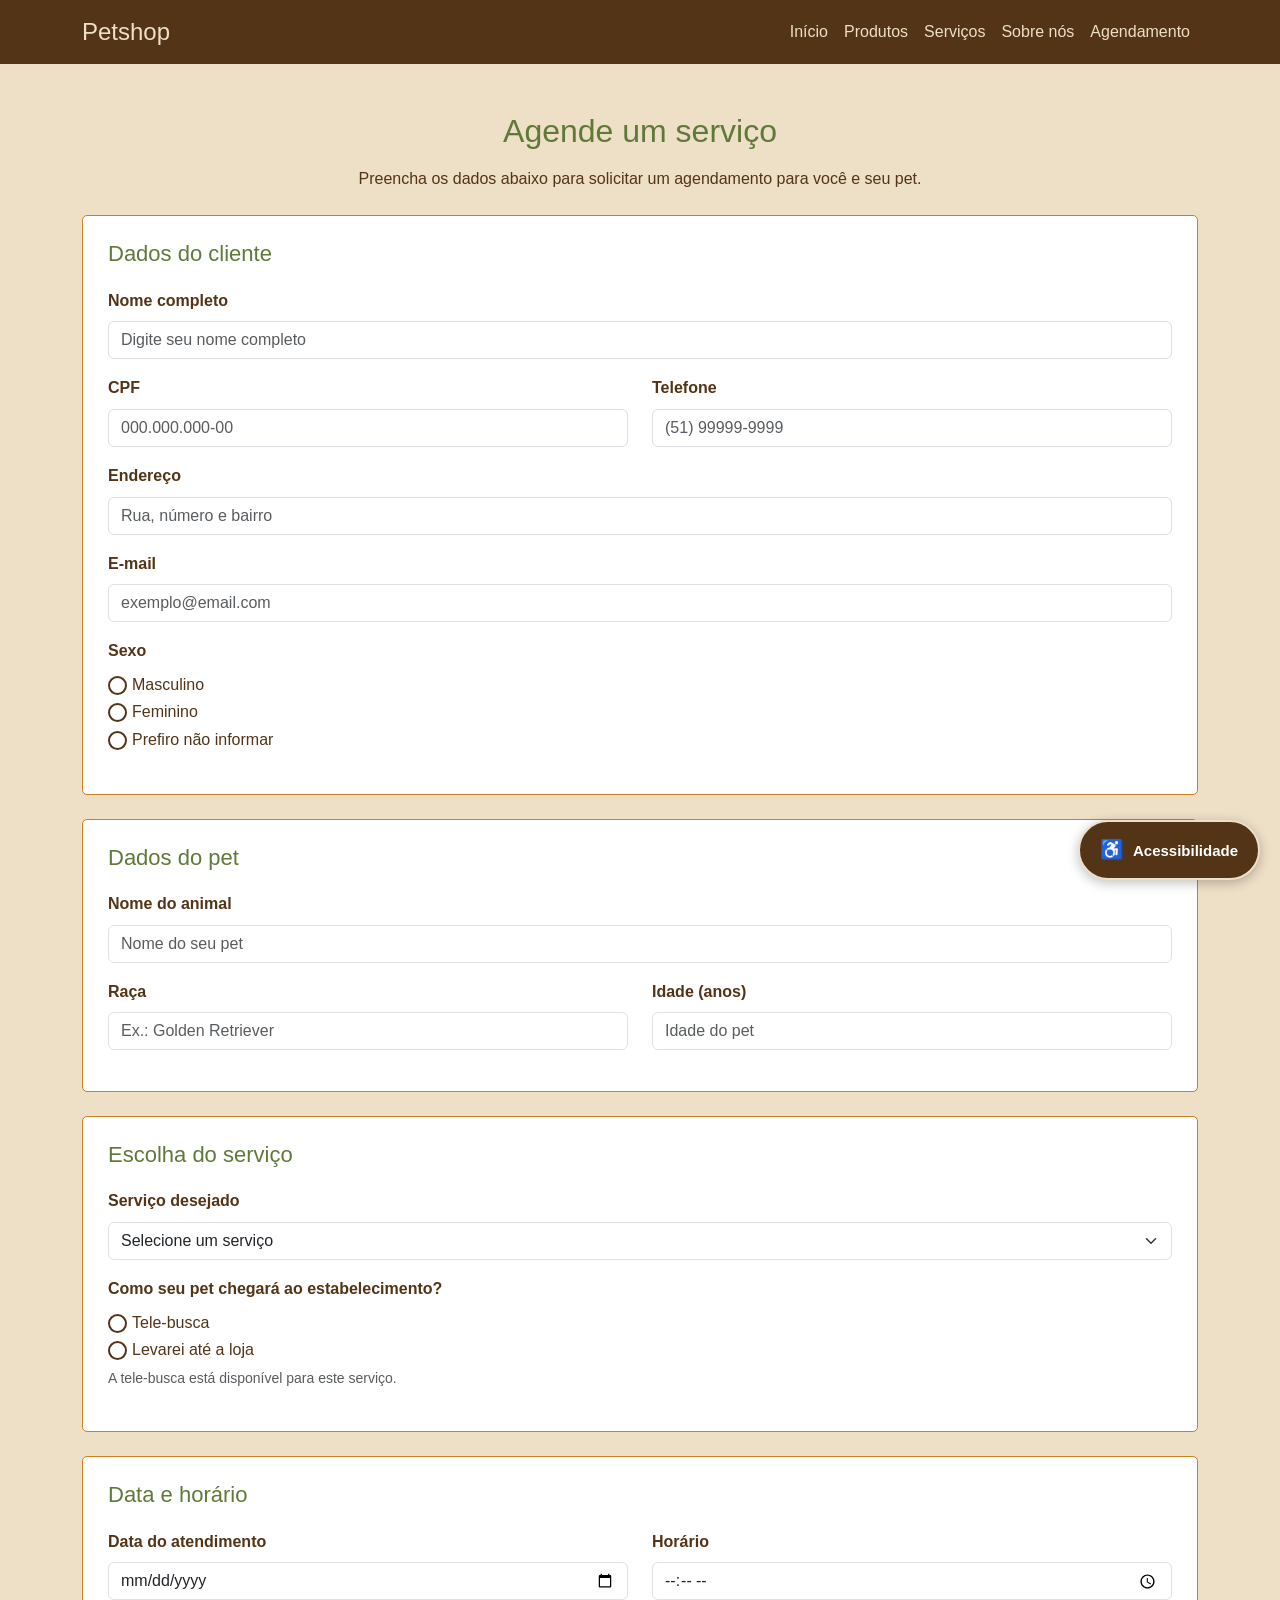
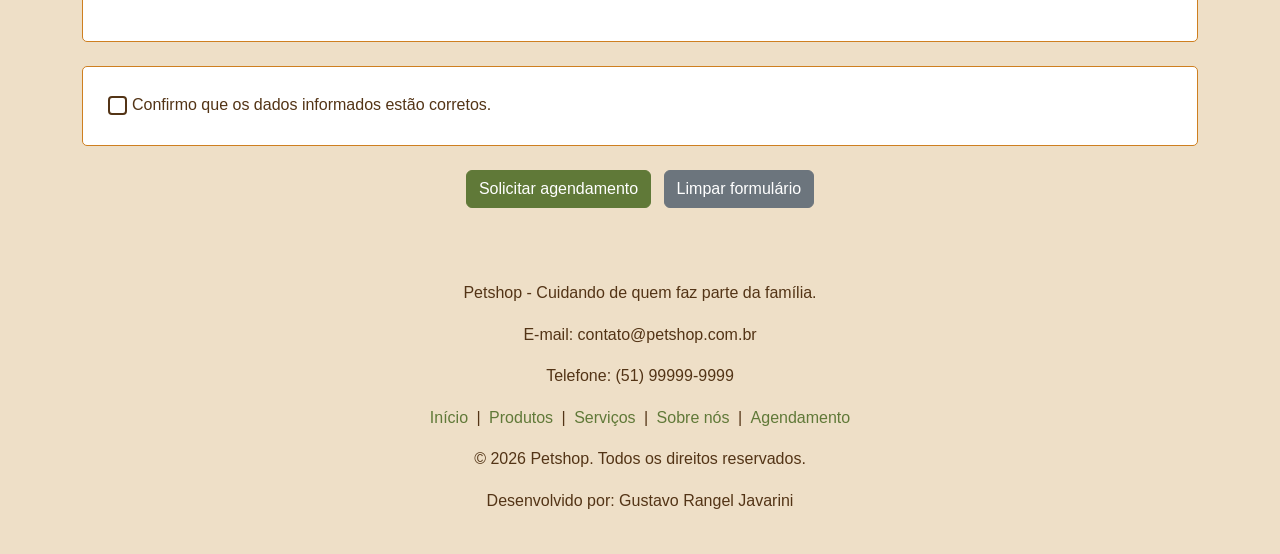
<file: agendamento.html>
<!DOCTYPE html>
<html lang="pt-BR">

<head>
    <meta charset="UTF-8">
    <meta name="viewport" content="width=device-width, initial-scale=1.0">

    <title>Petshop - Agendamento</title>

    <!-- Bootstrap -->
    <link
        href="https://cdn.jsdelivr.net/npm/bootstrap@5.3.3/dist/css/bootstrap.min.css"
        rel="stylesheet"
    >

    <!-- CSS próprio -->
    <link rel="stylesheet" href="./styles/styles.css">
</head>

<body>
<a href="#conteudoPrincipal" class="pular-conteudo">
    Pular para o conteúdo principal
</a>
    <!-- MENU -->
    <nav class="navbar navbar-expand-lg navbar-light">

        <div class="container">

            <a class="navbar-brand" href="index.html">
                Petshop
            </a>

            <button
                class="navbar-toggler"
                type="button"
                data-bs-toggle="collapse"
                data-bs-target="#menuPrincipal"
                aria-controls="menuPrincipal"
                aria-expanded="false"
                aria-label="Abrir menu de navegação"
            >
                <span class="navbar-toggler-icon"></span>
            </button>

            <div class="collapse navbar-collapse" id="menuPrincipal">

                <ul class="navbar-nav ms-auto">

                    <li class="nav-item">
                        <a class="nav-link" href="index.html">Início</a>
                    </li>

                    <li class="nav-item">
                        <a class="nav-link" href="produtos.html">Produtos</a>
                    </li>

                    <li class="nav-item">
                        <a class="nav-link" href="servicos.html">Serviços</a>
                    </li>

                    <li class="nav-item">
                        <a class="nav-link" href="sobre.html">Sobre nós</a>
                    </li>

                    <li class="nav-item">
                        <a class="nav-link active" href="agendamento.html">
                            Agendamento
                        </a>
                    </li>

                </ul>

            </div>

        </div>

    </nav>


    <!-- CONTEÚDO PRINCIPAL -->
    <main id="conteudoPrincipal" class="container my-5">

        <section class="text-center mb-4">

            <h2>Agende um serviço</h2>

            <p>
                Preencha os dados abaixo para solicitar um agendamento
                para você e seu pet.
            </p>

        </section>


        <form id="formAgendamento">

            <!-- DADOS DO CLIENTE -->
            <section class="formulario-secao mb-4">

                <h2>Dados do cliente</h2>

                <div class="mb-3">

                    <label for="nomeCliente" class="form-label">
                        Nome completo
                    </label>

                    <input
                        type="text"
                        class="form-control"
                        id="nomeCliente"
                        placeholder="Digite seu nome completo"
                        required
                    >

                </div>


                <div class="row">

                    <div class="col-md-6 mb-3">

                        <label for="cpf" class="form-label">
                            CPF
                        </label>

                        <input
                            type="text"
                            class="form-control"
                            id="cpf"
                            placeholder="000.000.000-00"
                            pattern="[0-9]{3}\.?[0-9]{3}\.?[0-9]{3}-?[0-9]{2}"
                            required
                        >

                    </div>


                    <div class="col-md-6 mb-3">

                        <label for="telefone" class="form-label">
                            Telefone
                        </label>

                        <input
                            type="tel"
                            class="form-control"
                            id="telefone"
                            placeholder="(51) 99999-9999"
                            required
                        >

                    </div>

                </div>


                <div class="mb-3">

                    <label for="endereco" class="form-label">
                        Endereço
                    </label>

                    <input
                        type="text"
                        class="form-control"
                        id="endereco"
                        placeholder="Rua, número e bairro"
                        required
                    >

                </div>


                <div class="mb-3">

                    <label for="email" class="form-label">
                        E-mail
                    </label>

                    <input
                        type="email"
                        class="form-control"
                        id="email"
                        placeholder="exemplo@email.com"
                        required
                    >

                </div>


                <div class="mb-3">

                    <label class="form-label">
                        Sexo
                    </label>

                    <div class="form-check">

                        <input
                            type="radio"
                            class="form-check-input"
                            name="sexo"
                            id="masculino"
                            value="Masculino"
                            required
                        >

                        <label class="form-check-label" for="masculino">
                            Masculino
                        </label>

                    </div>


                    <div class="form-check">

                        <input
                            type="radio"
                            class="form-check-input"
                            name="sexo"
                            id="feminino"
                            value="Feminino"
                        >

                        <label class="form-check-label" for="feminino">
                            Feminino
                        </label>

                    </div>


                    <div class="form-check">

                        <input
                            type="radio"
                            class="form-check-input"
                            name="sexo"
                            id="naoInformar"
                            value="Prefiro não informar"
                        >

                        <label class="form-check-label" for="naoInformar">
                            Prefiro não informar
                        </label>

                    </div>

                </div>

            </section>


            <!-- DADOS DO PET -->
            <section class="formulario-secao mb-4">

                <h2>Dados do pet</h2>

                <div class="mb-3">

                    <label for="nomePet" class="form-label">
                        Nome do animal
                    </label>

                    <input
                        type="text"
                        class="form-control"
                        id="nomePet"
                        placeholder="Nome do seu pet"
                        required
                    >

                </div>


                <div class="row">

                    <div class="col-md-6 mb-3">

                        <label for="raca" class="form-label">
                            Raça
                        </label>

                        <input
                            type="text"
                            class="form-control"
                            id="raca"
                            placeholder="Ex.: Golden Retriever"
                            required
                        >

                    </div>


                    <div class="col-md-6 mb-3">

                        <label for="idade" class="form-label">
                            Idade (anos)
                        </label>

                        <input
                            type="number"
                            class="form-control"
                            id="idade"
                            min="0"
                            max="50"
                            placeholder="Idade do pet"
                            required
                        >

                    </div>

                </div>

            </section>


            <!-- ESCOLHA DO SERVIÇO -->
            <section class="formulario-secao mb-4">

                <h2>Escolha do serviço</h2>

                <div class="mb-3">

                    <label for="servico" class="form-label">
                        Serviço desejado
                    </label>

                    <select
                        class="form-select"
                        id="servico"
                        required
                    >

                        <option value="" selected disabled>
                            Selecione um serviço
                        </option>

                        <option value="Banho">
                            Banho - R$ 67,00
                        </option>

                        <option value="Tosa">
                            Tosa - R$ 67,00
                        </option>

                        <option value="Consulta Veterinária">
                            Consulta Veterinária - R$ 120,00
                        </option>

                        <option value="Hospedagem">
                            Hospedagem - R$ 67,00 por diária
                        </option>

                    </select>

                </div>


                <!-- TRANSPORTE -->
                <div class="mb-3">

                    <label class="form-label">
                        Como seu pet chegará ao estabelecimento?
                    </label>

                    <div class="form-check">

                        <input
                            type="radio"
                            class="form-check-input"
                            name="transporte"
                            id="teleBusca"
                            value="Tele-busca"
                            required
                        >

                        <label class="form-check-label" for="teleBusca">
                            Tele-busca
                        </label>

                    </div>


                    <div class="form-check">

                        <input
                            type="radio"
                            class="form-check-input"
                            name="transporte"
                            id="levarLoja"
                            value="Levarei até a loja"
                        >

                        <label class="form-check-label" for="levarLoja">
                            Levarei até a loja
                        </label>

                    </div>

                    <small id="avisoTransporte" class="text-muted">
                        Selecione um serviço para verificar as opções de transporte.
                    </small>

                </div>

            </section>


            <!-- CONSULTA VETERINÁRIA -->
            <section
                id="secaoConsulta"
                class="formulario-secao mb-4"
                hidden
            >

                <h2>Informações da consulta</h2>

                <div class="mb-3">

                    <label for="motivoConsulta" class="form-label">
                        Motivo da consulta
                    </label>

                    <textarea
                        class="form-control"
                        id="motivoConsulta"
                        rows="3"
                        placeholder="Descreva o motivo da consulta"
                    ></textarea>

                </div>

            </section>


            <!-- HOSPEDAGEM -->
            <section
                id="secaoHospedagem"
                class="formulario-secao mb-4"
                hidden
            >

                <h2>Período da hospedagem</h2>

                <p>
                    Informe as datas e os horários de entrada e saída do seu pet.
                    O valor será calculado automaticamente.
                </p>

                <div class="row">

                    <div class="col-md-6 mb-3">

                        <label for="dataEntradaHospedagem" class="form-label">
                            Data de entrada
                        </label>

                        <input
                            type="date"
                            class="form-control"
                            id="dataEntradaHospedagem"
                        >

                    </div>


                    <div class="col-md-6 mb-3">

                        <label for="horarioEntradaHospedagem" class="form-label">
                            Horário de entrada
                        </label>

                        <input
                            type="time"
                            class="form-control"
                            id="horarioEntradaHospedagem"
                        >

                    </div>


                    <div class="col-md-6 mb-3">

                        <label for="dataSaida" class="form-label">
                            Data de saída
                        </label>

                        <input
                            type="date"
                            class="form-control"
                            id="dataSaida"
                        >

                    </div>


                    <div class="col-md-6 mb-3">

                        <label for="horarioSaida" class="form-label">
                            Horário de saída
                        </label>

                        <input
                            type="time"
                            class="form-control"
                            id="horarioSaida"
                        >

                    </div>

                </div>


                <p
                    id="valorHospedagem"
                    class="preco-produto"
                    aria-live="polite"
                >
                    Valor da hospedagem: R$ 0,00
                </p>

                <small class="text-muted">
                    Valor da diária: R$ 67,00.
                </small>

            </section>


            <!-- DATA E HORÁRIO DOS OUTROS SERVIÇOS -->
            <section
                id="secaoDataHorario"
                class="formulario-secao mb-4"
            >

                <h2>Data e horário</h2>

                <div class="row">

                    <div class="col-md-6 mb-3">

                        <label for="data" class="form-label">
                            Data do atendimento
                        </label>

                        <input
                            type="date"
                            class="form-control"
                            id="data"
                            required
                        >

                    </div>


                    <div class="col-md-6 mb-3">

                        <label for="horario" class="form-label">
                            Horário
                        </label>

                        <input
                            type="time"
                            class="form-control"
                            id="horario"
                            required
                        >

                    </div>

                </div>

            </section>


            <!-- CONFIRMAÇÃO -->
            <section class="formulario-secao mb-4">

                <div class="form-check">

                    <input
                        type="checkbox"
                        class="form-check-input"
                        id="confirmacao"
                        required
                    >

                    <label
                        class="form-check-label"
                        for="confirmacao"
                    >
                        Confirmo que os dados informados estão corretos.
                    </label>

                </div>

            </section>


            <!-- BOTÕES -->
            <div class="text-center">

                <button
                    type="submit"
                    class="btn btn-success me-2"
                >
                    Solicitar agendamento
                </button>

                <button
                    type="reset"
                    class="btn btn-secondary"
                >
                    Limpar formulário
                </button>

            </div>

        </form>

    </main>


    <!-- RODAPÉ -->
    <footer class="text-center py-4">

        <div class="container">

            <p>
                Petshop - Cuidando de quem faz parte da família.
            </p>

            <p>
                E-mail: contato@petshop.com.br
            </p>

            <p>
                Telefone: (51) 99999-9999
            </p>

            <nav>

                <a href="index.html">Início</a> |
                <a href="produtos.html">Produtos</a> |
                <a href="servicos.html">Serviços</a> |
                <a href="sobre.html">Sobre nós</a> |
                <a href="agendamento.html">Agendamento</a>

            </nav>

            <p class="mt-3">
                © 2026 Petshop. Todos os direitos reservados.
            </p>

            <p>
                Desenvolvido por: Gustavo Rangel Javarini
            </p>

        </div>

    </footer>

<!-- WIDGET DE ACESSIBILIDADE -->

<div class="acessibilidade-widget">

    <!-- Botão que abre o menu -->
    <button
        type="button"
        id="botaoAcessibilidade"
        class="botao-acessibilidade"
        aria-label="Abrir opções de acessibilidade"
        aria-expanded="false"
        aria-controls="painelAcessibilidade"
    >
        <span aria-hidden="true">♿</span>
        Acessibilidade
    </button>


    <!-- Menu de acessibilidade -->
    <section
        id="painelAcessibilidade"
        class="painel-acessibilidade"
        aria-label="Opções de acessibilidade"
        hidden
    >

        <div class="cabecalho-acessibilidade">

            <div>
                <h2>Acessibilidade</h2>
                <p>Personalize sua experiência</p>
            </div>

            <button
                type="button"
                id="fecharAcessibilidade"
                class="fechar-acessibilidade"
                aria-label="Fechar menu"
            >
                ×
            </button>

        </div>


        <!-- LEITURA -->
        <div class="grupo-acessibilidade">

            <h3>Leitura da página</h3>

            <div class="grade-acessibilidade">

                <button type="button" data-acao="ler">
                    🔊 Ler página
                </button>

                <button type="button" data-acao="parar-leitura">
                    ⏹ Parar leitura
                </button>

            </div>

        </div>


        <!-- TAMANHO DO TEXTO -->
        <div class="grupo-acessibilidade">

            <h3>Tamanho do texto</h3>

            <div class="grade-acessibilidade">

                <button type="button" data-acao="diminuir-texto">
                    A− Diminuir
                </button>

                <button type="button" data-acao="aumentar-texto">
                    A+ Aumentar
                </button>

            </div>

        </div>


        <!-- CONTRASTE -->
        <div class="grupo-acessibilidade">

            <h3>Contraste</h3>

            <div class="grade-acessibilidade">

                <button type="button" data-acao="contraste-claro" aria-pressed="false">
                    ☀ Contraste claro
                </button>

                <button type="button" data-acao="contraste-escuro" aria-pressed="false">
                    ◐ Contraste escuro
                </button>

            </div>

        </div>


        <!-- LEITURA E VISUALIZAÇÃO -->
        <div class="grupo-acessibilidade">

            <h3>Leitura e visualização</h3>

            <div class="grade-acessibilidade">

                <button type="button" data-acao="espacamento" aria-pressed="false">
                    ↔ Espaçar texto
                </button>

                <button type="button" data-acao="fonte-dislexia" aria-pressed="false">
                    Aa Fonte simples
                </button>

                <button type="button" data-acao="destacar-links" aria-pressed="false">
                    🔗 Destacar links
                </button>

                <button type="button" data-acao="esconder-imagens" aria-pressed="false">
                    ▧ Esconder imagens
                </button>

                <button type="button" data-acao="guia-leitura" aria-pressed="false">
                    ━ Guia de leitura
                </button>

                <button type="button" data-acao="pausar-animacoes" aria-pressed="false">
                    ⏸ Pausar animações
                </button>

            </div>

        </div>


        <!-- RESTAURAR -->
        <button
            type="button"
            class="botao-restaurar"
            data-acao="restaurar"
        >
            Restaurar configurações
        </button>

        <p
            id="mensagemAcessibilidade"
            class="mensagem-acessibilidade"
            aria-live="polite"
        ></p>

    </section>

</div>


<!-- GUIA DE LEITURA -->
<div
    id="guiaLeitura"
    class="guia-leitura"
    hidden
    aria-hidden="true"
></div>


    <!-- Bootstrap JavaScript -->
    <script
        src="https://cdn.jsdelivr.net/npm/bootstrap@5.3.3/dist/js/bootstrap.bundle.min.js"
    ></script>

    <!-- JavaScript próprio -->
    <script src="js/script.js"></script>
<script src="js/acessibilidade.js"></script>

</body>

</html>
</file>
<file: styles/styles.css>
/* =================================
   CONFIGURAÇÕES GERAIS
================================= */

body {
    background-color: #EEDFC7;
    color: #533416;
    font-family: Arial, Helvetica, sans-serif;
    margin: 0;
}

p {
    line-height: 1.6;
}


/* =================================
   CABEÇALHO
================================= */

header {
    background-color: #EEDFC7;
}

header h1 {
    color: #607938;
    font-weight: bold;
}

header p {
    color: #533416;
}


/* =================================
   MENU DE NAVEGAÇÃO
================================= */

.navbar {
    background-color: #533416 !important;
}

.navbar-brand {
    color: #EEDFC7 !important;
    font-size: 24px;
}

.navbar-brand:hover {
    color:#CE7F20 !important
}

.nav-link {
    color: #EEDFC7 !important;
}

.nav-link:hover {
    color: #CE7F20 !important;
}


/* =================================
   TÍTULOS
================================= */

h2 {
    color: #607938;
    margin-bottom: 15px;
}

h3,
h4 {
    color: #607938;
}


/* =================================
   CARROSSEL DA PÁGINA INICIAL
================================= */

.carousel {
    max-width: 900px;
    margin: auto;
}

.carousel img {
    height: 420px;
    object-fit: cover;
    border-radius: 5px;
}


/* =================================
   BOTÕES
================================= */

.btn-success {
    background-color: #607938;
    border-color: #607938;
    color: #FFFFFF;
}

.btn-success:hover {
    background-color: #533416;
    border-color: #533416;
    color: #FFFFFF;
}


/* =================================
   PRODUTOS
================================= */

.produto {
    background-color: #FFFFFF;
    padding: 20px;
    height: 100%;
    border: 1px solid #CE7F20;
    border-radius: 5px;
}

.imagem-produto {
    width: 100%;
    height: 230px;
    object-fit: contain;
    margin-bottom: 15px;
}

.preco-produto {
    color: #CE7F20;
    font-weight: bold;
    margin-top: 15px;
}


/* =================================
   SERVIÇOS
================================= */

.servico {
    background-color: #FFFFFF;
    padding: 20px;
    border: 1px solid #CE7F20;
    border-radius: 5px;
}

.imagem-servico {
    width: 100%;
    height: 280px;
    object-fit: cover;
    border-radius: 5px;
}


/* =================================
   FORMULÁRIO DE AGENDAMENTO
================================= */

.formulario-secao {
    background-color: #FFFFFF;
    padding: 25px;
    border: 1px solid #CE7F20;
    border-radius: 5px;
}

.formulario-secao h2 {
    font-size: 22px;
    margin-bottom: 20px;
}

.form-label {
    font-weight: bold;
    color: #533416;
}

.form-control:focus,
.form-select:focus {
    border-color: #607938;
    box-shadow: 0 0 0 0.2rem rgba(96, 121, 56, 0.2);
}

.form-check-input:checked {
    background-color: #607938;
    border-color: #607938;
}


/* =================================
   PÁGINA SOBRE NÓS
================================= */

.sobre-secao {
    background-color: #FFFFFF;
    padding: 25px;
    border: 1px solid #CE7F20;
    border-radius: 5px;
}

.imagem-sobre {
    width: 100%;
    height: 350px;
    object-fit: cover;
    border-radius: 5px;
}


/* =================================
   RODAPÉ
================================= */

footer {
    background-color: #EEDFC7;
    color: #533416;
    margin-top: 40px;
}

footer a {
    color: #607938;
    text-decoration: none;
    margin: 0 4px;
}

footer a:hover {
    color: #CE7F20;
    text-decoration: underline;
}


/* =================================
   AJUSTES PARA TELAS MENORES
================================= */

@media (max-width: 768px) {

    header h1 {
        font-size: 28px;
    }

    .carousel img {
        height: 250px;
    }

    main section {
        padding-left: 10px;
        padding-right: 10px;
    }

    .imagem-produto {
        height: 200px;
    }

    .imagem-servico {
        height: 220px;
    }

    .formulario-secao {
        padding: 18px;
    }

    .imagem-sobre {
        height: 250px;
    }

    footer nav a {
        display: inline-block;
        margin: 5px;
    }

}
/* BOLINHAS DO FORMULÁRIO */
.form-check-input {
    width: 19px;
    height: 19px;
    border: 2px solid #533416;
    cursor: pointer;
}

.form-check-input:checked {
    background-color: #CE7F20;
    border-color: #533416;
}

.form-check-input:focus {
    box-shadow: 0 0 0 3px rgba(206, 127, 32, 0.35);
}

/* =================================
   ACESSIBILIDADE
================================= */

/* Melhora a leitura dos textos */
body {
    line-height: 1.6;
}

/* Destaque dos elementos selecionados pelo teclado */
a:focus-visible,
button:focus-visible,
input:focus-visible,
select:focus-visible,
textarea:focus-visible {
    outline: 3px solid #CE7F20;
    outline-offset: 3px;
}

/* Links mais fáceis de identificar */
main a {
    text-decoration: underline;
    text-underline-offset: 3px;
}

/* Melhora a leitura dos campos */
input,
select,
textarea,
button {
    font-size: 16px;
}

/* Atalho para pular diretamente ao conteúdo */
.pular-conteudo {
    position: absolute;
    top: -100px;
    left: 10px;
    background-color: #533416;
    color: #FFFFFF;
    padding: 12px 18px;
    z-index: 9999;
    border-radius: 5px;
}

.pular-conteudo:focus {
    top: 10px;
    color: #FFFFFF;
}

/* Respeita usuários que preferem menos animações */
@media (prefers-reduced-motion: reduce) {

    *,
    *::before,
    *::after {
        animation-duration: 0.01ms !important;
        animation-iteration-count: 1 !important;
        transition-duration: 0.01ms !important;
        scroll-behavior: auto !important;
    }

}

/* =================================
   WIDGET DE ACESSIBILIDADE
================================= */

.acessibilidade-widget {
    position: fixed;
    right: 20px;
    bottom: 20px;
    z-index: 10000;
    font-family: Arial, Helvetica, sans-serif;
}

/* BOTÃO PRINCIPAL */

.botao-acessibilidade {
    background-color: #533416;
    color: #FFFFFF;
    border: 2px solid #EEDFC7;
    border-radius: 30px;
    padding: 13px 20px;
    font-size: 15px;
    font-weight: bold;
    cursor: pointer;
    box-shadow: 0 3px 12px rgba(0, 0, 0, 0.25);
}

.botao-acessibilidade:hover {
    background-color: #607938;
}

.botao-acessibilidade span {
    font-size: 19px;
    margin-right: 5px;
}

/* PAINEL */

.painel-acessibilidade {
    position: absolute;
    right: 0;
    bottom: 65px;
    width: 360px;
    max-width: calc(100vw - 30px);
    max-height: 75vh;
    overflow-y: auto;
    background-color: #FFFFFF;
    color: #533416;
    border: 2px solid #607938;
    border-radius: 12px;
    padding: 18px;
    box-shadow: 0 5px 25px rgba(0, 0, 0, 0.25);
}

.painel-acessibilidade[hidden] {
    display: none;
}

/* CABEÇALHO DO PAINEL */

.cabecalho-acessibilidade {
    display: flex;
    justify-content: space-between;
    align-items: flex-start;
    border-bottom: 2px solid #EEDFC7;
    padding-bottom: 12px;
    margin-bottom: 15px;
}

.cabecalho-acessibilidade h2 {
    color: #533416;
    font-size: 21px;
    margin: 0;
}

.cabecalho-acessibilidade p {
    font-size: 13px;
    margin: 4px 0 0;
}

.fechar-acessibilidade {
    background: none;
    border: none;
    color: #533416;
    font-size: 28px;
    cursor: pointer;
    line-height: 1;
}

/* GRUPOS DE OPÇÕES */

.grupo-acessibilidade {
    margin-bottom: 18px;
}

.grupo-acessibilidade h3 {
    font-size: 15px;
    color: #607938;
    margin-bottom: 9px;
    font-weight: bold;
}

.grade-acessibilidade {
    display: grid;
    grid-template-columns: 1fr 1fr;
    gap: 8px;
}

.grade-acessibilidade button {
    min-height: 48px;
    padding: 9px;
    background-color: #EEDFC7;
    color: #533416;
    border: 1px solid #607938;
    border-radius: 7px;
    font-size: 13px;
    cursor: pointer;
}

.grade-acessibilidade button:hover {
    background-color: #CE7F20;
    color: #FFFFFF;
}

/* OPÇÕES ATIVADAS */

.grade-acessibilidade button[aria-pressed="true"] {
    background-color: #607938;
    color: #FFFFFF;
    border-color: #533416;
}

/* BOTÃO RESTAURAR */

.botao-restaurar {
    width: 100%;
    background-color: #533416;
    color: #FFFFFF;
    border: none;
    border-radius: 7px;
    padding: 12px;
    font-weight: bold;
    cursor: pointer;
}

.botao-restaurar:hover {
    background-color: #607938;
}

.mensagem-acessibilidade {
    font-size: 12px;
    margin: 10px 0 0;
    text-align: center;
}

/* =================================
   RECURSOS DE ACESSIBILIDADE
================================= */

/* CONTRASTE ESCURO */

body.contraste-escuro {
    background-color: #111111 !important;
    color: #FFFFFF !important;
}

body.contraste-escuro header,
body.contraste-escuro footer,
body.contraste-escuro main,
body.contraste-escuro nav,
body.contraste-escuro .produto,
body.contraste-escuro .servico,
body.contraste-escuro .sobre-secao,
body.contraste-escuro .formulario-secao {
    background-color: #111111 !important;
    color: #FFFFFF !important;
}

body.contraste-escuro h1,
body.contraste-escuro h2,
body.contraste-escuro h3,
body.contraste-escuro h4,
body.contraste-escuro p,
body.contraste-escuro label,
body.contraste-escuro a {
    color: #FFFFFF !important;
}

/* CONTRASTE CLARO */

body.contraste-claro {
    background-color: #FFFFFF !important;
    color: #000000 !important;
}

body.contraste-claro header,
body.contraste-claro footer,
body.contraste-claro main,
body.contraste-claro nav,
body.contraste-claro .produto,
body.contraste-claro .servico,
body.contraste-claro .sobre-secao,
body.contraste-claro .formulario-secao {
    background-color: #FFFFFF !important;
    color: #000000 !important;
}

body.contraste-claro h1,
body.contraste-claro h2,
body.contraste-claro h3,
body.contraste-claro h4,
body.contraste-claro p,
body.contraste-claro label,
body.contraste-claro a {
    color: #000000 !important;
}

/* ESPAÇAMENTO DE TEXTO */

body.texto-espacado main p,
body.texto-espacado main label,
body.texto-espacado main li,
body.texto-espacado main a {
    letter-spacing: 0.08em;
    line-height: 2;
}

/* FONTE SIMPLES */

body.fonte-simples main {
    font-family: Verdana, Arial, sans-serif !important;
}

body.fonte-simples main * {
    font-family: Verdana, Arial, sans-serif !important;
}

/* DESTAQUE DE LINKS */

body.links-destacados main a,
body.links-destacados main button {
    background-color: #FFEB3B !important;
    color: #000000 !important;
    outline: 2px solid #000000;
    text-decoration: underline !important;
}

/* ESCONDER IMAGENS */

body.imagens-escondidas main img {
    visibility: hidden !important;
}

/* PAUSAR ANIMAÇÕES */

body.animacoes-pausadas *,
body.animacoes-pausadas *::before,
body.animacoes-pausadas *::after {
    animation-play-state: paused !important;
    transition: none !important;
}

/* GUIA DE LEITURA */

.guia-leitura {
    position: fixed;
    top: 50%;
    left: 0;
    width: 100%;
    height: 35px;
    background-color: rgba(206, 127, 32, 0.25);
    border-top: 2px solid #CE7F20;
    border-bottom: 2px solid #CE7F20;
    pointer-events: none;
    z-index: 9998;
}

.guia-leitura[hidden] {
    display: none;
}

/* FOCO DO WIDGET */

.acessibilidade-widget button:focus-visible {
    outline: 3px solid #CE7F20;
    outline-offset: 3px;
}

/* RESPONSIVIDADE */

@media (max-width: 480px) {

    .acessibilidade-widget {
        right: 12px;
        bottom: 12px;
    }

    .painel-acessibilidade {
        right: 0;
        bottom: 62px;
        width: calc(100vw - 24px);
        max-height: 70vh;
    }

    .botao-acessibilidade {
        padding: 11px 15px;
    }

}
</file>
